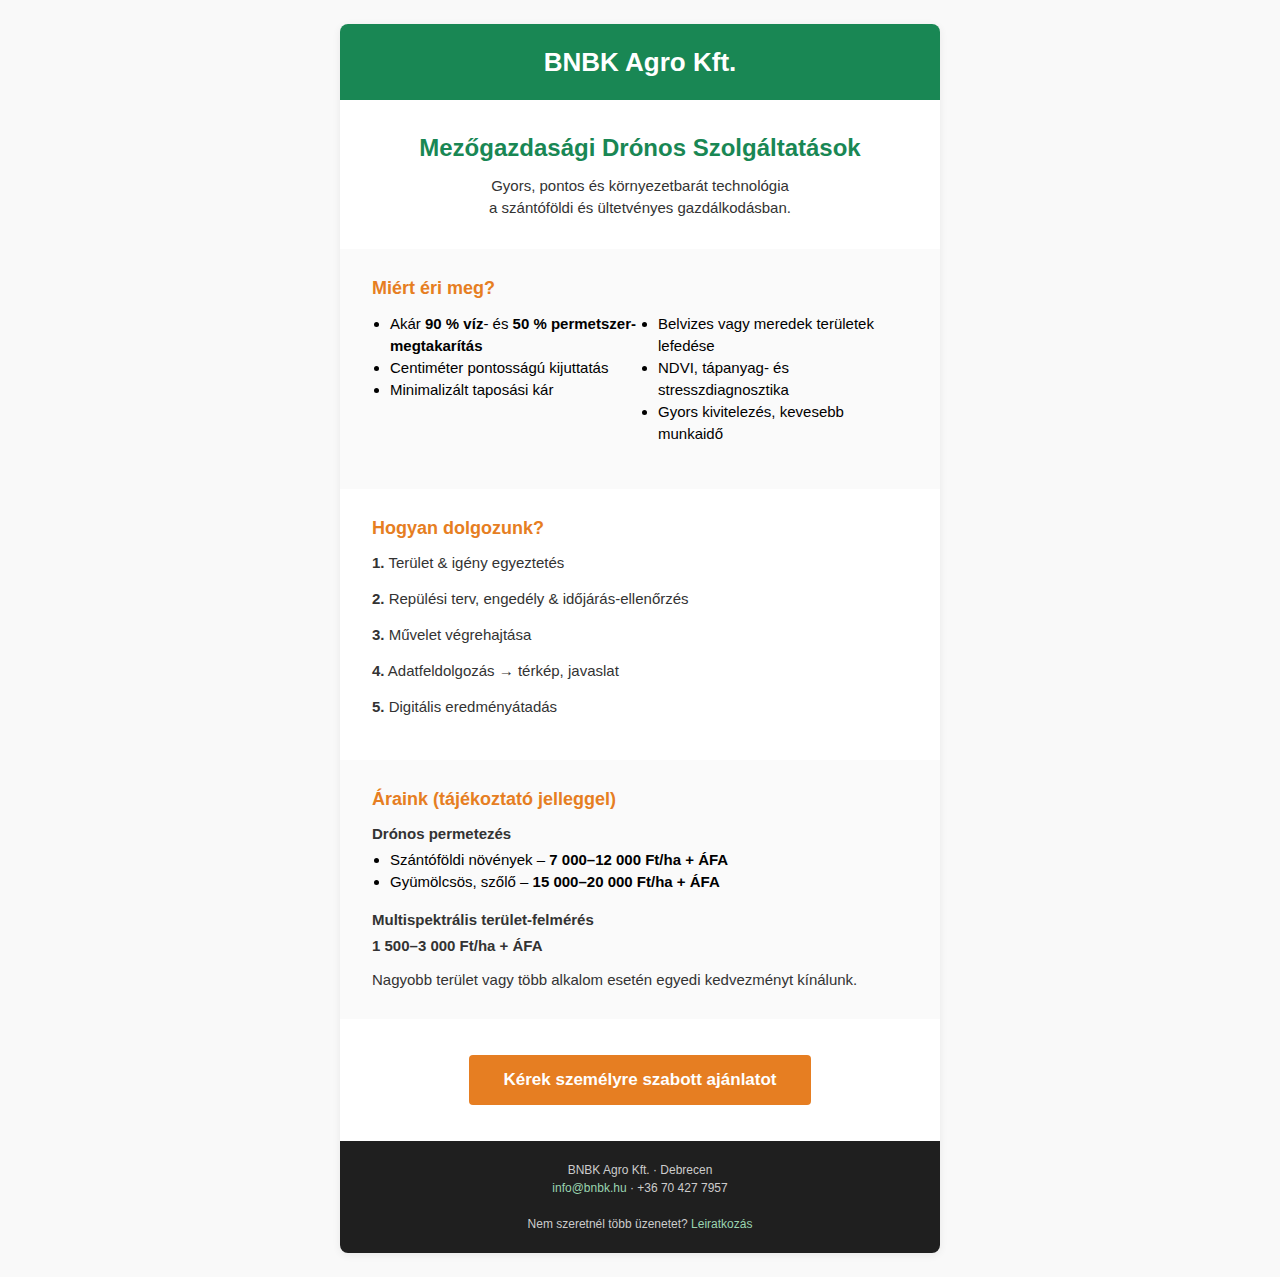
<file: newsletter/manualemail.html>
<!DOCTYPE html>
<html lang="hu">
<head>
  <meta charset="UTF-8">
  <title>BNBK Agro – drónos megoldások</title>
  <meta name="viewport" content="width=device-width,initial-scale=1">
  <style>
    :root{
      --green:#198754;
      --orange:#e67e22;
      --gray:#f9f9f9;
      font-family:Arial,Helvetica,sans-serif;
    }
    body{margin:0;background:var(--gray);}
    h1,h2{margin:0 0 12px;font-weight:bold;line-height:1.3}
    h1{font-size:24px;color:var(--green)}
    h2{font-size:18px;color:var(--orange)}
    p{margin:0 0 14px;font-size:15px;line-height:22px;color:#333}
    ul{margin:0 0 16px 18px;padding:0;font-size:15px;line-height:22px}
    @media(max-width:620px){.wrapper{width:100%!important}}
  </style>
</head>
<body>
  <table role="presentation" cellpadding="0" cellspacing="0" width="100%" style="padding:24px 0;">
    <tr><td align="center">

      <!-- WRAPPER (600 px) -->
      <table role="presentation" cellpadding="0" cellspacing="0" width="600" class="wrapper"
             style="width:600px;background:#fff;border-radius:8px;overflow:hidden;box-shadow:0 2px 8px rgba(0,0,0,.07);">

        <!-- FEJLÉC SÁV -->
        <tr>
          <td style="background:var(--green);padding:22px;text-align:center;">
            <span style="font-size:26px;line-height:32px;color:#fff;font-weight:bold">
              BNBK Agro Kft.
            </span>
          </td>
        </tr>

        <!-- FŐ CÍM + INTRO -->
        <tr><td style="padding:32px 32px 16px;text-align:center">
          <h1>Mezőgazdasági Drónos Szolgáltatások</h1>
          <p>
            Gyors, pontos és környezetbarát technológia<br>
            a szántóföldi és ültetvényes gazdálkodásban.
          </p>
        </td></tr>

        <!-- ELŐNY LISTA (két oszlop) -->
        <tr><td style="background:#fafafa;padding:28px 32px">
          <h2>Miért éri meg?</h2>
          <table role="presentation" width="100%" cellpadding="0" cellspacing="0">
            <tr>
              <td width="50%" valign="top">
                <ul>
                  <li>Akár <strong>90 % víz</strong>- és <strong>50 % permetszer-megtakarítás</strong></li>
                  <li>Centiméter pontosságú kijuttatás</li>
                  <li>Minimalizált taposási kár</li>
                </ul>
              </td>
              <td width="50%" valign="top">
                <ul>
                  <li>Belvizes vagy meredek területek lefedése</li>
                  <li>NDVI, tápanyag- és stresszdiagnosztika</li>
                  <li>Gyors kivitelezés, kevesebb munkaidő</li>
                </ul>
              </td>
            </tr>
          </table>
        </td></tr>

        <!-- FOLYAMAT RÖVIDEN -->
        <tr><td style="padding:28px 32px">
          <h2>Hogyan dolgozunk?</h2>
          <p><strong>1.</strong> Terület & igény egyeztetés</p>
          <p><strong>2.</strong> Repülési terv, engedély & időjárás-ellenőrzés</p>
          <p><strong>3.</strong> Művelet végrehajtása</p>
          <p><strong>4.</strong> Adatfeldolgozás → térkép, javaslat</p>
          <p><strong>5.</strong> Digitális eredményátadás</p>
        </td></tr>

        <!-- ÁRAK BLOKK -->
        <tr><td style="background:#fafafa;padding:28px 32px">
          <h2>Áraink (tájékoztató jelleggel)</h2>

          <!-- PERMETEZÉS -->
          <p style="margin-bottom:4px"><strong>Drónos permetezés</strong></p>
          <ul style="margin-top:0">
            <li>Szántóföldi növények – <strong>7 000–12 000 Ft/ha + ÁFA</strong></li>
            <li>Gyümölcsös, szőlő – <strong>15 000–20 000 Ft/ha + ÁFA</strong></li>
          </ul>

          <!-- FELMÉRÉS -->
          <p style="margin:12px 0 4px"><strong>Multispektrális terület-felmérés</strong></p>
          <p style="margin:0 0 12px">
            <strong>1 500–3 000 Ft/ha + ÁFA</strong>
          </p>

          <p style="margin:0">
            Nagyobb terület vagy több alkalom esetén egyedi kedvezményt kínálunk.
          </p>
        </td></tr>

        <!-- CTA GOMB -->
        <tr><td align="center" style="padding:36px 32px">
          <a href="https://bnbk.hu/aloldalak/ajanlatkeres.php"
             style="background:var(--orange);color:#fff;text-decoration:none;
                    padding:15px 34px;border-radius:4px;font-size:17px;font-weight:bold;display:inline-block;">
            Kérek személyre szabott ajánlatot
          </a>
        </td></tr>

        <!-- LÁBLÉC / LEIRATKOZÁS -->
        <tr><td style="background:#1f1f1f;padding:20px;text-align:center;color:#ccc;font-size:12px;line-height:18px">
          BNBK Agro Kft. · Debrecen<br>
          <a href="mailto:info@bnbk.hu" style="color:#9ad4b0;text-decoration:none">info@bnbk.hu</a> ·
          +36 70 427 7957<br><br>
          Nem szeretnél több üzenetet?
          <a href="https://bnbk.hu/admin/unsubscribe.php?email={{email}}"
             style="color:#9ad4b0;text-decoration:none">Leiratkozás</a>
        </td></tr>
      </table><!-- /wrapper -->

    </td></tr>
  </table>
</body>
</html>
</file>
